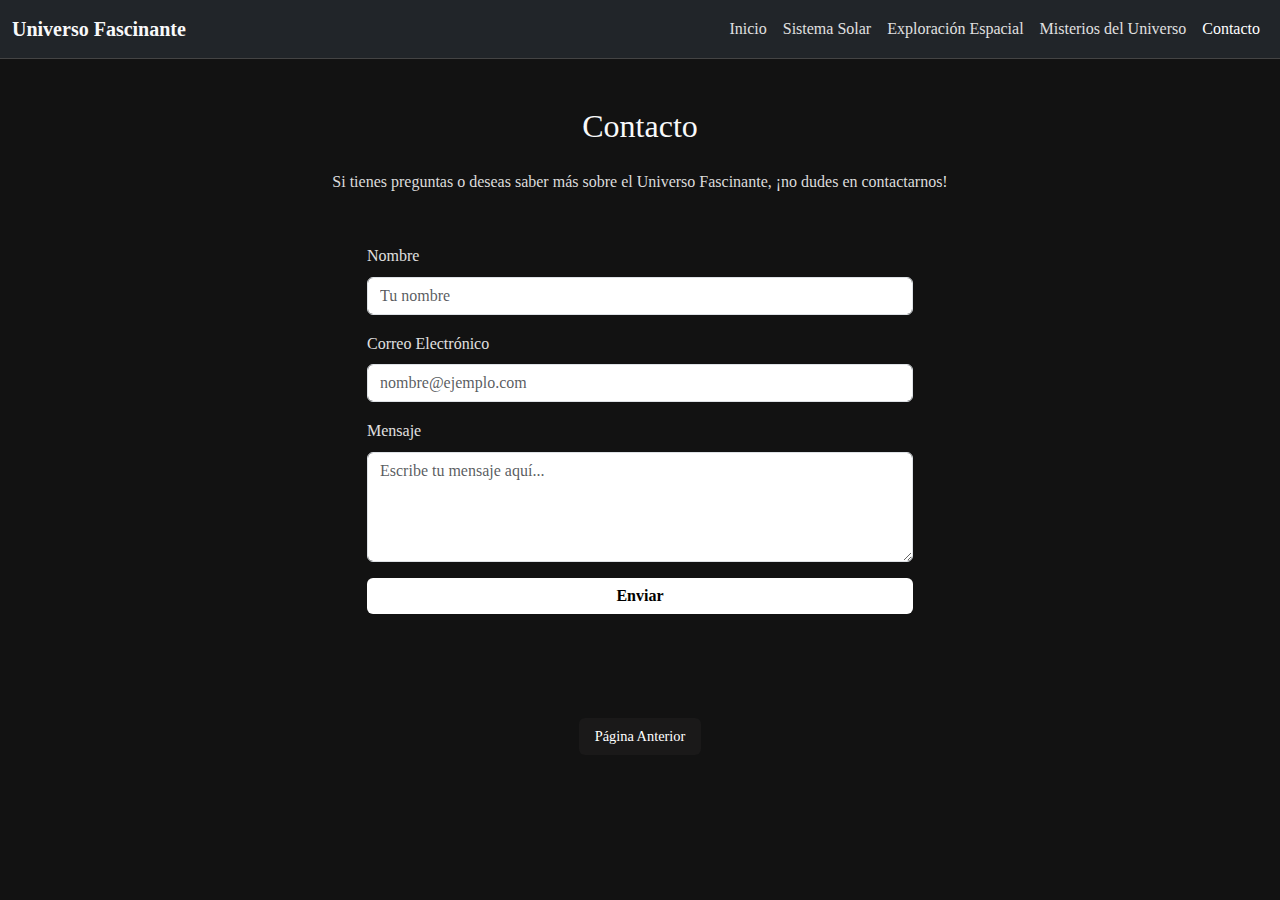
<file: contacto.html>
<!DOCTYPE html>
<html lang="es">
<head>
    <meta charset="UTF-8">
    <meta name="viewport" content="width=device-width, initial-scale=1.0">
    <title>Contacto - Universo Fascinante</title>
    <link href="https://cdn.jsdelivr.net/npm/bootstrap@5.3.0/dist/css/bootstrap.min.css" rel="stylesheet">
    <link rel="stylesheet" href="styles.css">
</head>
<body>
    <!-- Navbar -->
    <nav class="navbar navbar-expand-lg navbar-dark bg-dark">
        <div class="container-fluid">
            <a class="navbar-brand" href="index.html">Universo Fascinante</a>
            <button class="navbar-toggler" type="button" data-bs-toggle="collapse" data-bs-target="#navbarNav" aria-controls="navbarNav" aria-expanded="false" aria-label="Toggle navigation">
                <span class="navbar-toggler-icon"></span>
            </button>
            <div class="collapse navbar-collapse" id="navbarNav">
                <ul class="navbar-nav ms-auto">
                    <li class="nav-item">
                        <a class="nav-link" href="index.html#inicio">Inicio</a>
                    </li>
                    <li class="nav-item">
                        <a class="nav-link" href="index.html#sistema-solar">Sistema Solar</a>
                    </li>
                    <li class="nav-item">
                        <a class="nav-link" href="index.html#exploracion">Exploración Espacial</a>
                    </li>
                    <li class="nav-item">
                        <a class="nav-link" href="index.html#misterios">Misterios del Universo</a>
                    </li>
                    <li class="nav-item">
                        <a class="nav-link active" href="#">Contacto</a>
                    </li>
                </ul>
            </div>
        </div>
    </nav>

    <!-- Contact Form Section -->
    <section class="py-5" id="contacto">
        <div class="container">
            <h2 class="text-center mb-4">Contacto</h2>
            <p class="text-center mb-5">Si tienes preguntas o deseas saber más sobre el Universo Fascinante, ¡no dudes en contactarnos!</p>
            <div class="row justify-content-center">
                <div class="col-lg-6">
                    <form>
                        <div class="mb-3">
                            <label for="nombre" class="form-label">Nombre</label>
                            <input type="text" class="form-control" id="nombre" placeholder="Tu nombre">
                        </div>
                        <div class="mb-3">
                            <label for="email" class="form-label">Correo Electrónico</label>
                            <input type="email" class="form-control" id="email" placeholder="nombre@ejemplo.com">
                        </div>
                        <div class="mb-3">
                            <label for="mensaje" class="form-label">Mensaje</label>
                            <textarea class="form-control" id="mensaje" rows="4" placeholder="Escribe tu mensaje aquí..."></textarea>
                        </div>
                        <button type="submit" class="btn btn-primary w-100">Enviar</button>
                    </form>
                </div>
            </div>
        </div>
    </section>

    <div class="text-center mt-4">
        <a href="misterios.html" class="btn navigation-btn">Página Anterior</a>
    </div>
    

    <script src="https://cdn.jsdelivr.net/npm/bootstrap@5.3.0/dist/js/bootstrap.bundle.min.js"></script>
</body>
</html>
</file>
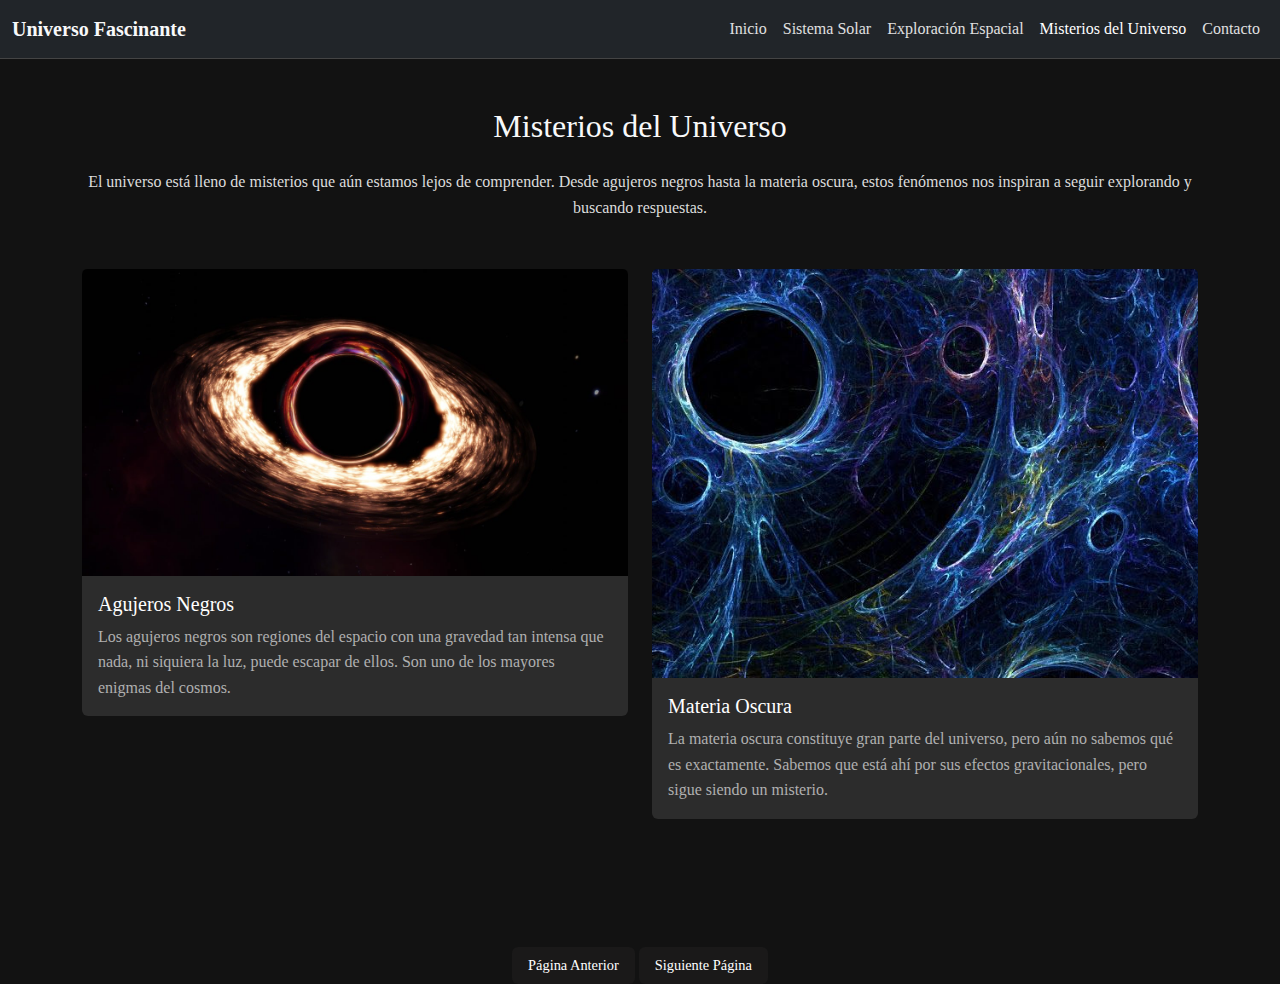
<file: misterios.html>
<!DOCTYPE html>
<html lang="es">
<head>
    <meta charset="UTF-8">
    <meta name="viewport" content="width=device-width, initial-scale=1.0">
    <title>Misterios del Universo - Universo Fascinante</title>
    <link href="https://cdn.jsdelivr.net/npm/bootstrap@5.3.0/dist/css/bootstrap.min.css" rel="stylesheet">
    <link rel="stylesheet" href="styles.css">
</head>
<body>
    <!-- Navbar -->
    <nav class="navbar navbar-expand-lg navbar-dark bg-dark">
        <div class="container-fluid">
            <a class="navbar-brand" href="index.html">Universo Fascinante</a>
            <button class="navbar-toggler" type="button" data-bs-toggle="collapse" data-bs-target="#navbarNav" aria-controls="navbarNav" aria-expanded="false" aria-label="Toggle navigation">
                <span class="navbar-toggler-icon"></span>
            </button>
            <div class="collapse navbar-collapse" id="navbarNav">
                <ul class="navbar-nav ms-auto">
                    <li class="nav-item">
                        <a class="nav-link" href="index.html#inicio">Inicio</a>
                    </li>
                    <li class="nav-item">
                        <a class="nav-link" href="sistema-solar.html">Sistema Solar</a>
                    </li>
                    <li class="nav-item">
                        <a class="nav-link" href="exploracion.html">Exploración Espacial</a>
                    </li>
                    <li class="nav-item">
                        <a class="nav-link active" href="#">Misterios del Universo</a>
                    </li>
                    <li class="nav-item">
                        <a class="nav-link" href="contacto.html">Contacto</a>
                    </li>
                </ul>
            </div>
        </div>
    </nav>

    <!-- Misterios del Universo Section -->
    <section class="py-5" id="misterios">
        <div class="container">
            <h2 class="text-center mb-4">Misterios del Universo</h2>
            <p class="text-center mb-5">El universo está lleno de misterios que aún estamos lejos de comprender. Desde agujeros negros hasta la materia oscura, estos fenómenos nos inspiran a seguir explorando y buscando respuestas.</p>
            <div class="row">
                <div class="col-lg-6 mb-4">
                    <div class="card">
                        <img src="AGUJERON.jpg" class="card-img-top" alt="Agujero Negro">
                        <div class="card-body">
                            <h5 class="card-title">Agujeros Negros</h5>
                            <p class="card-text">Los agujeros negros son regiones del espacio con una gravedad tan intensa que nada, ni siquiera la luz, puede escapar de ellos. Son uno de los mayores enigmas del cosmos.</p>
                        </div>
                    </div>
                </div>
                <div class="col-lg-6 mb-4">
                    <div class="card">
                        <img src="materiaos.jpg" class="card-img-top" alt="Materia Oscura">
                        <div class="card-body">
                            <h5 class="card-title">Materia Oscura</h5>
                            <p class="card-text">La materia oscura constituye gran parte del universo, pero aún no sabemos qué es exactamente. Sabemos que está ahí por sus efectos gravitacionales, pero sigue siendo un misterio.</p>
                        </div>
                    </div>
                </div>
            </div>
        </div>
    </section>

    <div class="text-center mt-4">
        <a href="exploracion.html" class="btn navigation-btn">Página Anterior</a>
        <a href="contacto.html" class="btn navigation-btn">Siguiente Página</a>
    </div>
    

    <script src="https://cdn.jsdelivr.net/npm/bootstrap@5.3.0/dist/js/bootstrap.bundle.min.js"></script>
</body>
</html>
</file>
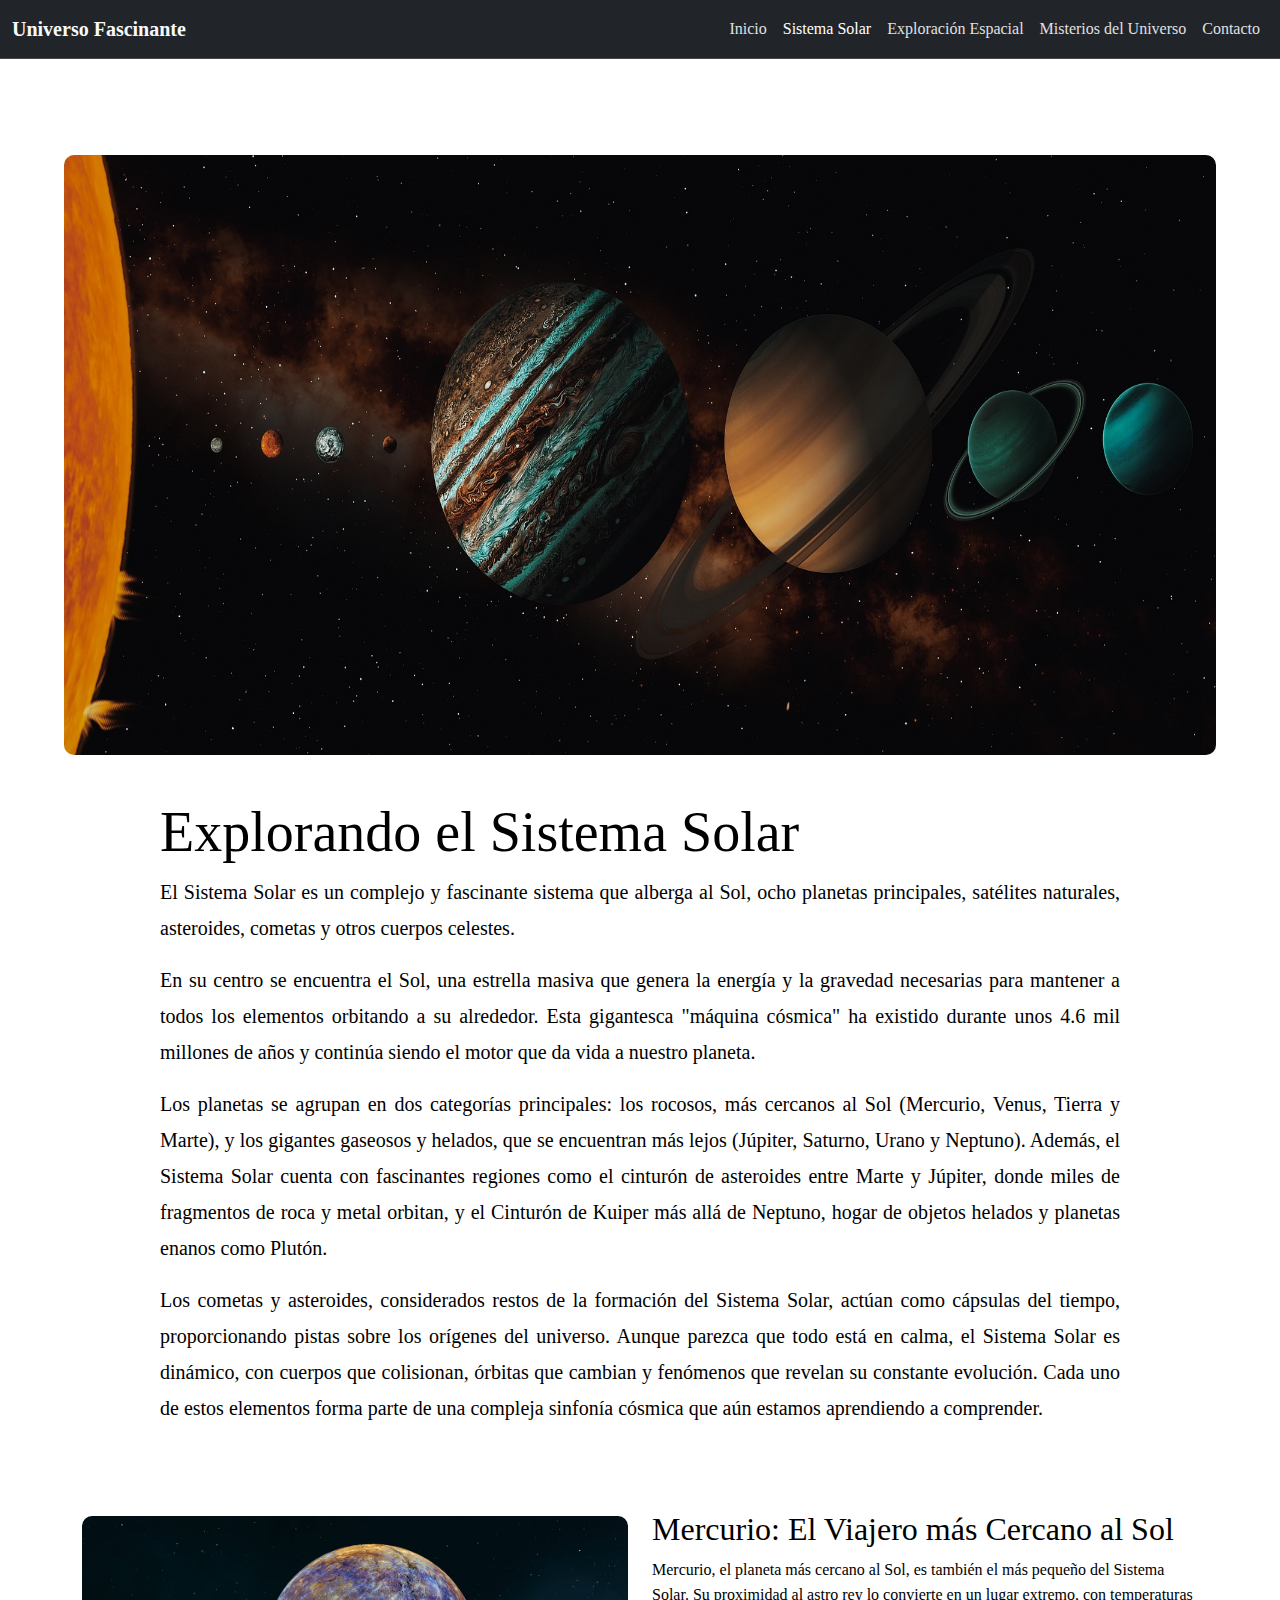
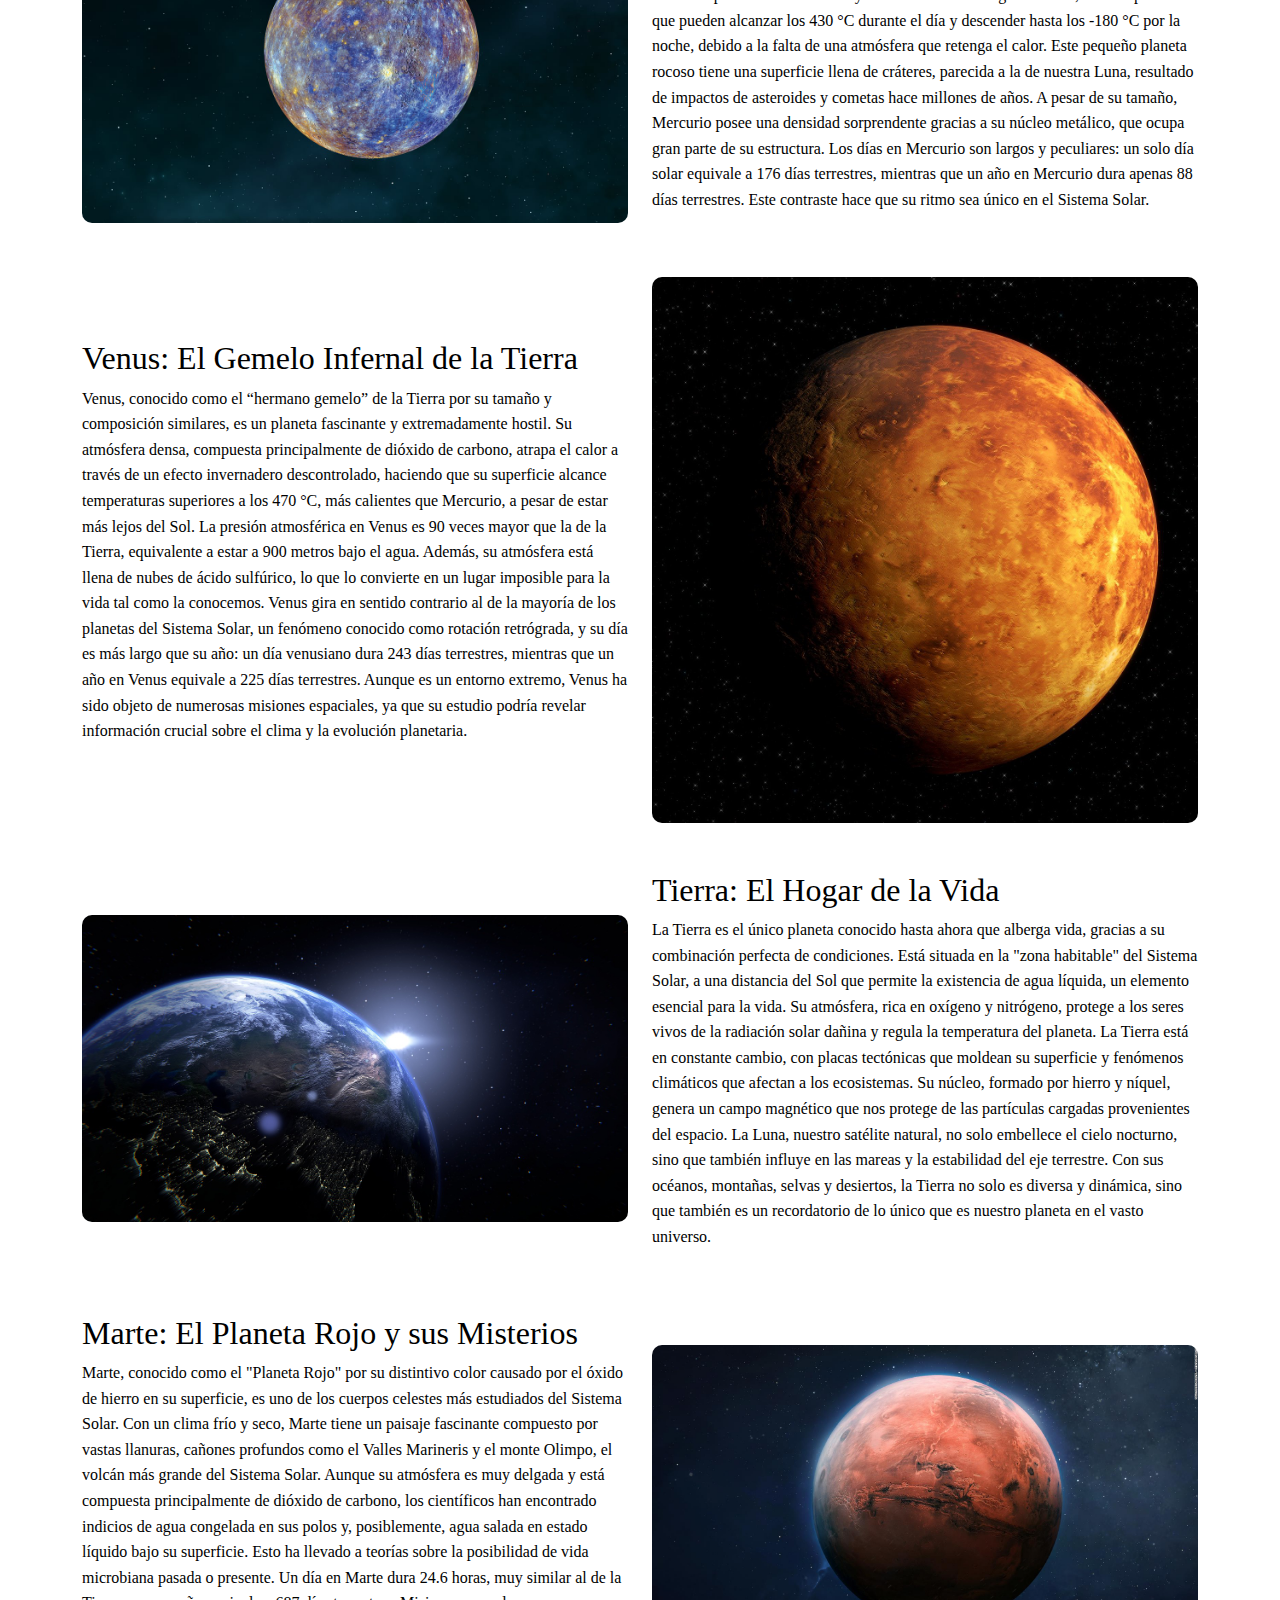
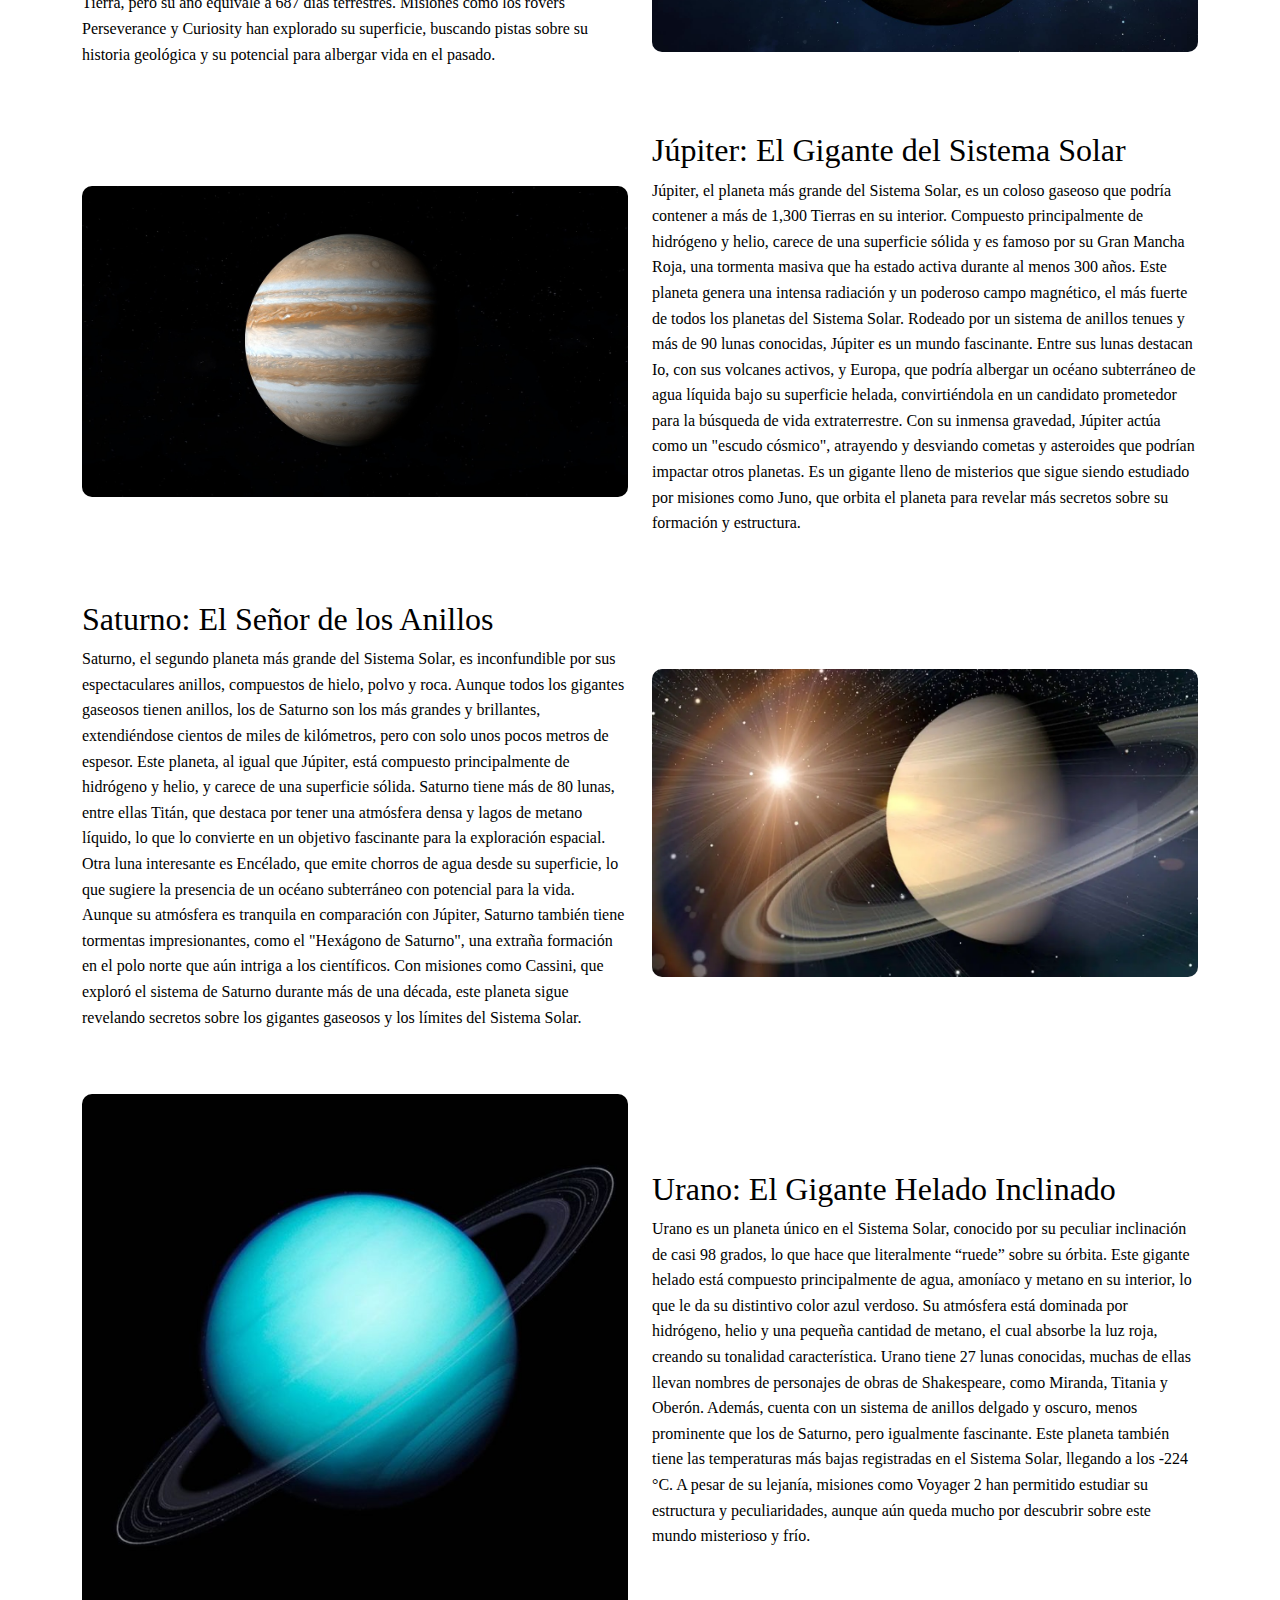
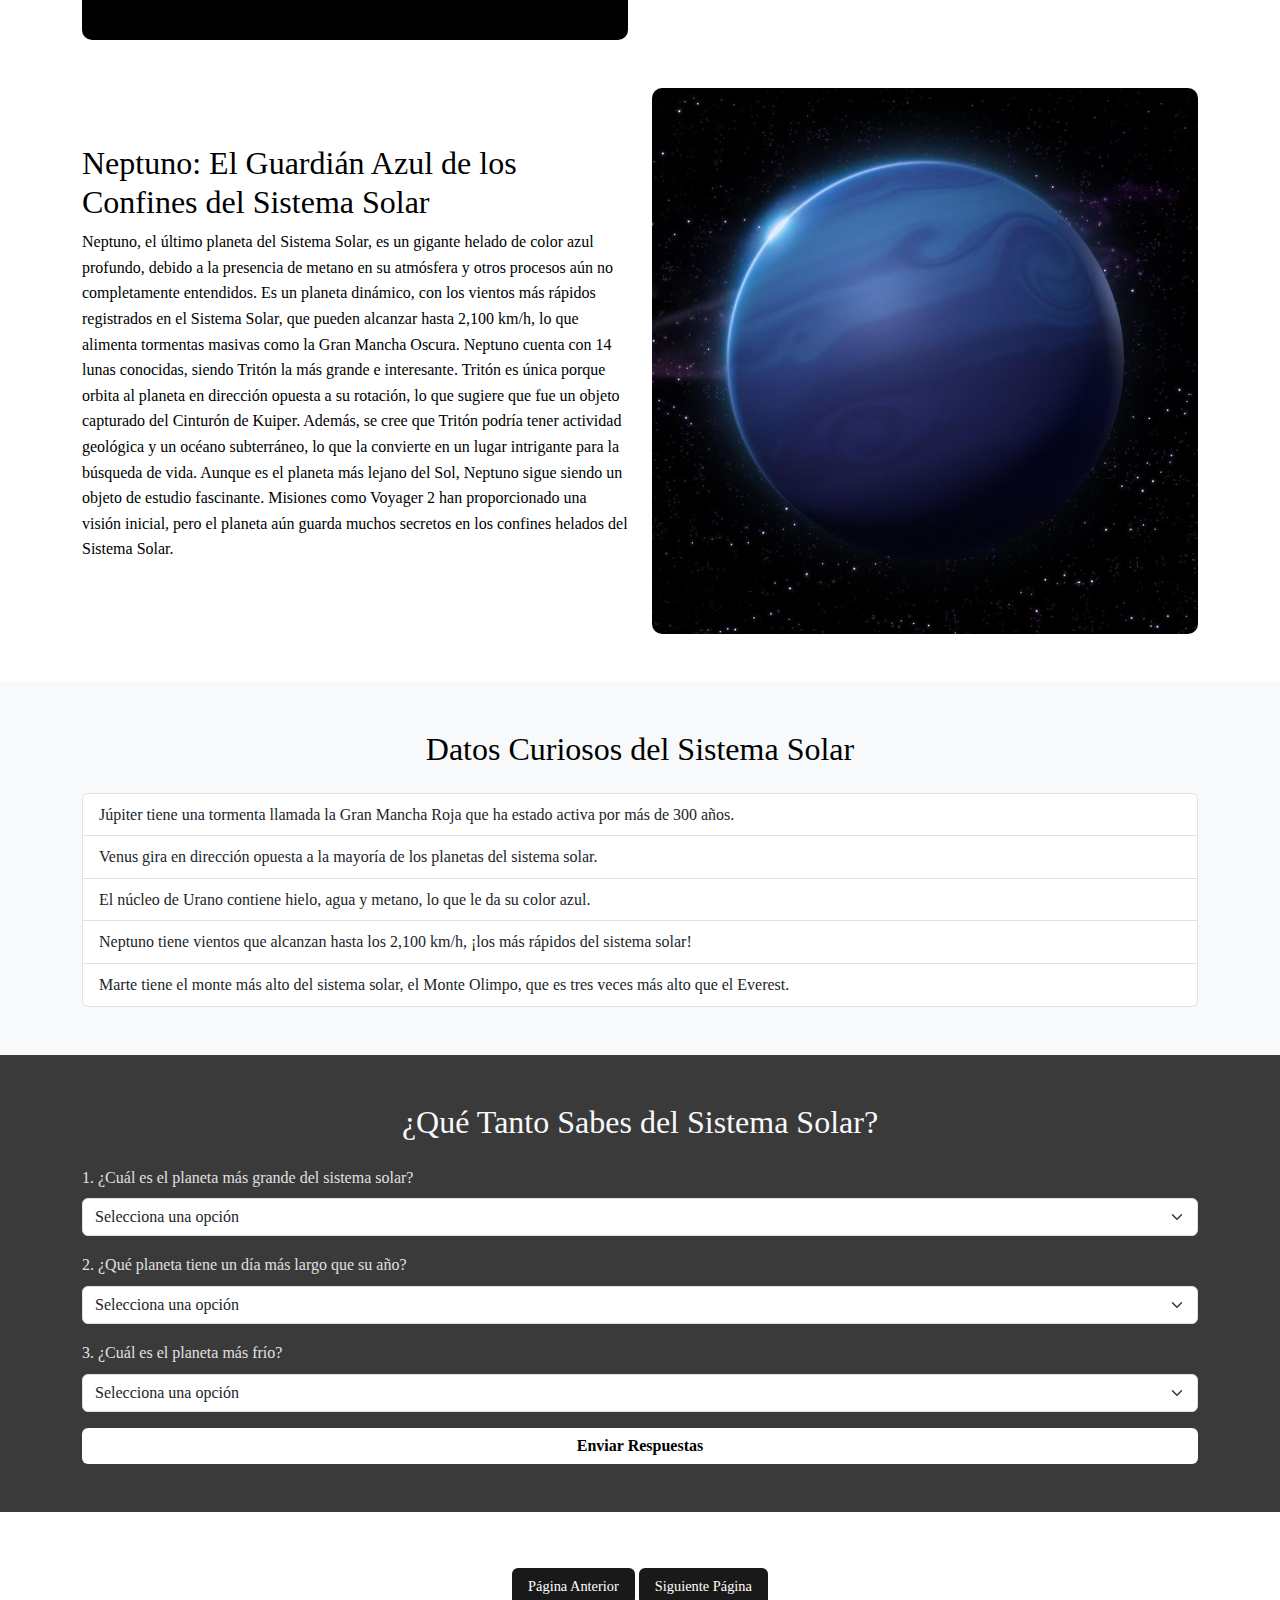
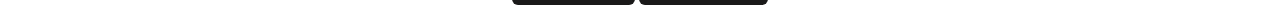
<file: sistemasolar.html>
<!DOCTYPE html>
<html lang="es">
<head>
    <meta charset="UTF-8">
    <meta name="viewport" content="width=device-width, initial-scale=1.0">
    <title>Sistema Solar - Universo Fascinante</title>
    <link href="https://cdn.jsdelivr.net/npm/bootstrap@5.3.0/dist/css/bootstrap.min.css" rel="stylesheet">
    <link rel="stylesheet" href="styles.css">
</head>
<body style="background-color: #ffffff;">
    <!-- Navbar -->
    <nav class="navbar navbar-expand-lg navbar-dark bg-dark">
        <div class="container-fluid">
            <a class="navbar-brand" href="index.html">Universo Fascinante</a>
            <button class="navbar-toggler" type="button" data-bs-toggle="collapse" data-bs-target="#navbarNav" aria-controls="navbarNav" aria-expanded="false" aria-label="Toggle navigation">
                <span class="navbar-toggler-icon"></span>
            </button>
            <div class="collapse navbar-collapse" id="navbarNav">
                <ul class="navbar-nav ms-auto">
                    <li class="nav-item">
                        <a class="nav-link" href="index.html#inicio">Inicio</a>
                    </li>
                    <li class="nav-item">
                        <a class="nav-link active" href="sistemasolar.html">Sistema Solar</a>
                    </li>
                    <li class="nav-item">
                        <a class="nav-link" href="exploracion.html">Exploración Espacial</a>
                    </li>
                    <li class="nav-item">
                        <a class="nav-link" href="misterios.html">Misterios del Universo</a>
                    </li>
                    <li class="nav-item">
                        <a class="nav-link" href="contacto.html">Contacto</a>
                    </li>
                </ul>
            </div>
        </div>
    </nav>

    <!-- Título Principal -->
    <header class="text-center py-5">
        
    </header>

    <!-- Imagen del Sistema Solar y Descripción General -->
    <section class id="solar">
        <div class="row">
            <div class="col-12 text-center">
                <img src="sistemasolar1.jpg" alt="Imagen del Sistema Solar" class="img-fluid mb-4 solar-image">
                <div class="texto-centrado">
                    <h1 class="display-4" style="color: #000000;">Explorando el Sistema Solar</h1>
                <p class="lead" style="color: #000000;">El Sistema Solar es un complejo y fascinante sistema que alberga al Sol, ocho planetas principales, satélites naturales, asteroides, cometas y otros cuerpos celestes. </p>
                   <p class="lead" style="color: #000000;"  > En su centro se encuentra el Sol, una estrella masiva que genera la energía y la gravedad necesarias para mantener a todos los elementos orbitando a su alrededor. Esta gigantesca "máquina cósmica" ha existido durante unos 4.6 mil millones de años y continúa siendo el motor que da vida a nuestro planeta.</p>
                <p class="lead" style="color: #000000;" >Los planetas se agrupan en dos categorías principales: los rocosos, más cercanos al Sol (Mercurio, Venus, Tierra y Marte), y los gigantes gaseosos y helados, que se encuentran más lejos (Júpiter, Saturno, Urano y Neptuno). Además, el Sistema Solar cuenta con fascinantes regiones como el cinturón de asteroides entre Marte y Júpiter, donde miles de fragmentos de roca y metal orbitan, y el Cinturón de Kuiper más allá de Neptuno, hogar de objetos helados y planetas enanos como Plutón.</p>
                <p class="lead" style="color: #000000;" >Los cometas y asteroides, considerados restos de la formación del Sistema Solar, actúan como cápsulas del tiempo, proporcionando pistas sobre los orígenes del universo. Aunque parezca que todo está en calma, el Sistema Solar es dinámico, con cuerpos que colisionan, órbitas que cambian y fenómenos que revelan su constante evolución. Cada uno de estos elementos forma parte de una compleja sinfonía cósmica que aún estamos aprendiendo a comprender.        </p>
            </div>
            </div>
            </div>
        </div>
    </section>

    <!-- Planetas del Sistema Solar -->
    <section class="container my-5">
        <!-- Mercurio -->
        <div class="row align-items-center mb-5">
            <div class="col-md-6">
                <img src="mercurio.jpg" alt="Mercurio" class="img-fluid" style="border-radius: 10px;">
            </div>
            <div class="col-md-6">
                <h2 style="color: #000000;">Mercurio: El Viajero más Cercano al Sol</h2>
                <p style="color: #000000;">Mercurio, el planeta más cercano al Sol, es también el más pequeño del Sistema Solar. Su proximidad al astro rey lo convierte en un lugar extremo, con temperaturas que pueden alcanzar los 430 °C durante el día y descender hasta los -180 °C por la noche, debido a la falta de una atmósfera que retenga el calor. Este pequeño planeta rocoso tiene una superficie llena de cráteres, parecida a la de nuestra Luna, resultado de impactos de asteroides y cometas hace millones de años.

                    A pesar de su tamaño, Mercurio posee una densidad sorprendente gracias a su núcleo metálico, que ocupa gran parte de su estructura. Los días en Mercurio son largos y peculiares: un solo día solar equivale a 176 días terrestres, mientras que un año en Mercurio dura apenas 88 días terrestres. Este contraste hace que su ritmo sea único en el Sistema Solar.
                    
                    </p>
            </div>
        </div>
        <!-- Venus -->
        <div class="row align-items-center mb-5">
            <div class="col-md-6 order-md-2">
                <img src="venus.jpg" alt="Venus" class="img-fluid" style="border-radius: 10px;">
            </div>
            <div class="col-md-6 order-md-1">
                <h2 style="color: #000000;">Venus: El Gemelo Infernal de la Tierra</h2>
                <p style="color: #000000;">Venus, conocido como el “hermano gemelo” de la Tierra por su tamaño y composición similares, es un planeta fascinante y extremadamente hostil. Su atmósfera densa, compuesta principalmente de dióxido de carbono, atrapa el calor a través de un efecto invernadero descontrolado, haciendo que su superficie alcance temperaturas superiores a los 470 °C, más calientes que Mercurio, a pesar de estar más lejos del Sol.

                    La presión atmosférica en Venus es 90 veces mayor que la de la Tierra, equivalente a estar a 900 metros bajo el agua. Además, su atmósfera está llena de nubes de ácido sulfúrico, lo que lo convierte en un lugar imposible para la vida tal como la conocemos. Venus gira en sentido contrario al de la mayoría de los planetas del Sistema Solar, un fenómeno conocido como rotación retrógrada, y su día es más largo que su año: un día venusiano dura 243 días terrestres, mientras que un año en Venus equivale a 225 días terrestres.
                    
                    Aunque es un entorno extremo, Venus ha sido objeto de numerosas misiones espaciales, ya que su estudio podría revelar información crucial sobre el clima y la evolución planetaria.</p>
            </div>
        </div>
        <!-- Tierra -->
        <div class="row align-items-center mb-5">
            <div class="col-md-6">
                <img src="tierra.jpg" alt="Tierra" class="img-fluid" style="border-radius: 10px;">
            </div>
            <div class="col-md-6">
                <h2 style="color: #000000;" >Tierra: El Hogar de la Vida</h2>
                <p style="color: #000000;">La Tierra es el único planeta conocido hasta ahora que alberga vida, gracias a su combinación perfecta de condiciones. Está situada en la "zona habitable" del Sistema Solar, a una distancia del Sol que permite la existencia de agua líquida, un elemento esencial para la vida. Su atmósfera, rica en oxígeno y nitrógeno, protege a los seres vivos de la radiación solar dañina y regula la temperatura del planeta.

                    La Tierra está en constante cambio, con placas tectónicas que moldean su superficie y fenómenos climáticos que afectan a los ecosistemas. Su núcleo, formado por hierro y níquel, genera un campo magnético que nos protege de las partículas cargadas provenientes del espacio. La Luna, nuestro satélite natural, no solo embellece el cielo nocturno, sino que también influye en las mareas y la estabilidad del eje terrestre.
                    
                    Con sus océanos, montañas, selvas y desiertos, la Tierra no solo es diversa y dinámica, sino que también es un recordatorio de lo único que es nuestro planeta en el vasto universo.</p>
            </div>
        </div>
        <!-- Marte -->
        <div class="row align-items-center mb-5">
            <div class="col-md-6 order-md-2">
                <img src="marte.jpeg" alt="Marte" class="img-fluid" style="border-radius: 10px;">
            </div>
            <div class="col-md-6 order-md-1">
                <h2 style="color: #000000;">Marte: El Planeta Rojo y sus Misterios</h2>
                <p style="color: #000000;">Marte, conocido como el "Planeta Rojo" por su distintivo color causado por el óxido de hierro en su superficie, es uno de los cuerpos celestes más estudiados del Sistema Solar. Con un clima frío y seco, Marte tiene un paisaje fascinante compuesto por vastas llanuras, cañones profundos como el Valles Marineris y el monte Olimpo, el volcán más grande del Sistema Solar.

                    Aunque su atmósfera es muy delgada y está compuesta principalmente de dióxido de carbono, los científicos han encontrado indicios de agua congelada en sus polos y, posiblemente, agua salada en estado líquido bajo su superficie. Esto ha llevado a teorías sobre la posibilidad de vida microbiana pasada o presente.
                    
                    Un día en Marte dura 24.6 horas, muy similar al de la Tierra, pero su año equivale a 687 días terrestres. Misiones como los rovers Perseverance y Curiosity han explorado su superficie, buscando pistas sobre su historia geológica y su potencial para albergar vida en el pasado.</p>
            </div>
        </div>
        <!-- Júpiter -->
        <div class="row align-items-center mb-5">
            <div class="col-md-6">
                <img src="jupiter.jpg" alt="Júpiter" class="img-fluid" style="border-radius: 10px;">
            </div>
            <div class="col-md-6">
                <h2 style="color: #000000;">Júpiter: El Gigante del Sistema Solar</h2>
                <p style="color: #000000;">Júpiter, el planeta más grande del Sistema Solar, es un coloso gaseoso que podría contener a más de 1,300 Tierras en su interior. Compuesto principalmente de hidrógeno y helio, carece de una superficie sólida y es famoso por su Gran Mancha Roja, una tormenta masiva que ha estado activa durante al menos 300 años. Este planeta genera una intensa radiación y un poderoso campo magnético, el más fuerte de todos los planetas del Sistema Solar.

                    Rodeado por un sistema de anillos tenues y más de 90 lunas conocidas, Júpiter es un mundo fascinante. Entre sus lunas destacan Io, con sus volcanes activos, y Europa, que podría albergar un océano subterráneo de agua líquida bajo su superficie helada, convirtiéndola en un candidato prometedor para la búsqueda de vida extraterrestre.
                    
                    Con su inmensa gravedad, Júpiter actúa como un "escudo cósmico", atrayendo y desviando cometas y asteroides que podrían impactar otros planetas. Es un gigante lleno de misterios que sigue siendo estudiado por misiones como Juno, que orbita el planeta para revelar más secretos sobre su formación y estructura.</p>
            </div>
        </div>
        <!-- Saturno -->
        <div class="row align-items-center mb-5">
            <div class="col-md-6 order-md-2">
                <img src="saturno.webp" alt="Saturno" class="img-fluid" style="border-radius: 10px;">
            </div>
            <div class="col-md-6 order-md-1">
                <h2 style="color: #000000;">Saturno: El Señor de los Anillos</h2>
                <p style="color: #000000;">Saturno, el segundo planeta más grande del Sistema Solar, es inconfundible por sus espectaculares anillos, compuestos de hielo, polvo y roca. Aunque todos los gigantes gaseosos tienen anillos, los de Saturno son los más grandes y brillantes, extendiéndose cientos de miles de kilómetros, pero con solo unos pocos metros de espesor. Este planeta, al igual que Júpiter, está compuesto principalmente de hidrógeno y helio, y carece de una superficie sólida.

                    Saturno tiene más de 80 lunas, entre ellas Titán, que destaca por tener una atmósfera densa y lagos de metano líquido, lo que lo convierte en un objetivo fascinante para la exploración espacial. Otra luna interesante es Encélado, que emite chorros de agua desde su superficie, lo que sugiere la presencia de un océano subterráneo con potencial para la vida.
                    
                    Aunque su atmósfera es tranquila en comparación con Júpiter, Saturno también tiene tormentas impresionantes, como el "Hexágono de Saturno", una extraña formación en el polo norte que aún intriga a los científicos. Con misiones como Cassini, que exploró el sistema de Saturno durante más de una década, este planeta sigue revelando secretos sobre los gigantes gaseosos y los límites del Sistema Solar.
                    
                    </p>
            </div>
        </div>
        <!-- Urano -->
        <div class="row align-items-center mb-5">
            <div class="col-md-6">
                <img src="urano.jpg" alt="Urano" class="img-fluid" style="border-radius: 10px;">
            </div>
            <div class="col-md-6">
                <h2 style="color: #000000;">Urano: El Gigante Helado Inclinado</h2>
                <p style="color: #000000;">Urano es un planeta único en el Sistema Solar, conocido por su peculiar inclinación de casi 98 grados, lo que hace que literalmente “ruede” sobre su órbita. Este gigante helado está compuesto principalmente de agua, amoníaco y metano en su interior, lo que le da su distintivo color azul verdoso. Su atmósfera está dominada por hidrógeno, helio y una pequeña cantidad de metano, el cual absorbe la luz roja, creando su tonalidad característica.

                    Urano tiene 27 lunas conocidas, muchas de ellas llevan nombres de personajes de obras de Shakespeare, como Miranda, Titania y Oberón. Además, cuenta con un sistema de anillos delgado y oscuro, menos prominente que los de Saturno, pero igualmente fascinante.
                    
                    Este planeta también tiene las temperaturas más bajas registradas en el Sistema Solar, llegando a los -224 °C. A pesar de su lejanía, misiones como Voyager 2 han permitido estudiar su estructura y peculiaridades, aunque aún queda mucho por descubrir sobre este mundo misterioso y frío.</p>
            </div>
        </div>
        <!-- Neptuno -->
        <div class="row align-items-center mb-5">
            <div class="col-md-6 order-md-2">
                <img src="neptuno.jpg" alt="Neptuno" class="img-fluid" style="border-radius: 10px;">
            </div>
            <div class="col-md-6 order-md-1">
                <h2 style="color: #000000;">Neptuno: El Guardián Azul de los Confines del Sistema Solar</h2>
                <p style="color: #000000;">Neptuno, el último planeta del Sistema Solar, es un gigante helado de color azul profundo, debido a la presencia de metano en su atmósfera y otros procesos aún no completamente entendidos. Es un planeta dinámico, con los vientos más rápidos registrados en el Sistema Solar, que pueden alcanzar hasta 2,100 km/h, lo que alimenta tormentas masivas como la Gran Mancha Oscura.

                    Neptuno cuenta con 14 lunas conocidas, siendo Tritón la más grande e interesante. Tritón es única porque orbita al planeta en dirección opuesta a su rotación, lo que sugiere que fue un objeto capturado del Cinturón de Kuiper. Además, se cree que Tritón podría tener actividad geológica y un océano subterráneo, lo que la convierte en un lugar intrigante para la búsqueda de vida.
                    
                    Aunque es el planeta más lejano del Sol, Neptuno sigue siendo un objeto de estudio fascinante. Misiones como Voyager 2 han proporcionado una visión inicial, pero el planeta aún guarda muchos secretos en los confines helados del Sistema Solar.</p>
            </div>
        </div>
    </section>
    <!-- Sección de Datos Curiosos -->
<section class="py-5 bg-light" id="datos-curiosos">
    <div class="container">
        <h2 class="text-center mb-4" style="color: #000000;">Datos Curiosos del Sistema Solar</h2>
        <ul class="list-group">
            <li class="list-group-item">Júpiter tiene una tormenta llamada la Gran Mancha Roja que ha estado activa por más de 300 años.</li>
            <li class="list-group-item">Venus gira en dirección opuesta a la mayoría de los planetas del sistema solar.</li>
            <li class="list-group-item">El núcleo de Urano contiene hielo, agua y metano, lo que le da su color azul.</li>
            <li class="list-group-item">Neptuno tiene vientos que alcanzan hasta los 2,100 km/h, ¡los más rápidos del sistema solar!</li>
            <li class="list-group-item">Marte tiene el monte más alto del sistema solar, el Monte Olimpo, que es tres veces más alto que el Everest.</li>
        </ul>
    </div>
</section>
<!-- Cuestionario Interactivo -->
<section class="py-5" id="cuestionario" style="background-color: #3b3a3a;">
    <div class="container">
        <h2 class="text-center mb-4">¿Qué Tanto Sabes del Sistema Solar?</h2>
        <form>
            <div class="mb-3">
                <label for="pregunta1" class="form-label">1. ¿Cuál es el planeta más grande del sistema solar?</label>
                <select id="pregunta1" class="form-select">
                    <option value="">Selecciona una opción</option>
                    <option value="Mercurio">Mercurio</option>
                    <option value="Júpiter">Júpiter</option>
                    <option value="Neptuno">Neptuno</option>
                </select>
            </div>
            <div class="mb-3">
                <label for="pregunta2" class="form-label">2. ¿Qué planeta tiene un día más largo que su año?</label>
                <select id="pregunta2" class="form-select">
                    <option value="">Selecciona una opción</option>
                    <option value="Venus">Venus</option>
                    <option value="Marte">Marte</option>
                    <option value="Saturno">Saturno</option>
                </select>
            </div>
            <div class="mb-3">
                <label for="pregunta3" class="form-label">3. ¿Cuál es el planeta más frío?</label>
                <select id="pregunta3" class="form-select">
                    <option value="">Selecciona una opción</option>
                    <option value="Urano">Urano</option>
                    <option value="Tierra">Tierra</option>
                    <option value="Júpiter">Júpiter</option>
                </select>
            </div>
            <button type="submit" class="btn btn-primary w-100">Enviar Respuestas</button>
        </form>
    </div>
</section>



    <div class="text-center mt-4">
        <div style="color: #000000;">
        <a href="index.html" class="btn navigation-btn">Página Anterior</a>
        <a href="exploracion.html" class="btn navigation-btn">Siguiente Página</a>
    </div>
</div>
    <script src="https://cdn.jsdelivr.net/npm/bootstrap@5.3.0/dist/js/bootstrap.bundle.min.js"></script>
</body>
</html>
</file>
<file: styles.css>
/* Estilo General */
body {
    font-family:Georgia, 'Times New Roman', Times, serif;
    background-color: #121212;
    color: #e0e0e0;
    line-height: 1.6;
    margin: 0;
    padding: 0;
}

#introduccion {
    color: #ffffff; /* Cambia el color del texto a blanco */
    background-color: #fbfbfb; /* Si el fondo es oscuro, el texto necesita ser claro */
    padding: 4rem 0;
}

#introduccion p {
    color: #f0f0f0; /* Un tono aún más claro si el texto en blanco es demasiado fuerte */
}

#introduccion h2 {
    color: #ffffff;
    margin-bottom: 2rem;
}

h1, h2, h3, h4, h5, h6 {
    color: #f8f9fa;
}

p {
    color: #dcdcdc;
}

/* Navbar */
.navbar {
    background-color: #000;
    border-bottom: 1px solid #444;
}

.navbar-brand {
    color: #f8f9fa;
    font-weight: bold;
}

.nav-link {
    color: #e0e0e0;
    transition: color 0.3s;
}

.nav-link:hover {
    color: #ffffff;
}

/* Botones de Navegación Discretos */
.navigation-btn {
    background-color: #1a1919;
    color: #ffffff;
    border: none;
    padding: 0.5rem 1rem;
    font-size: 0.9rem;
    margin-top: 2rem;
    transition: background-color 0.3s, color 0.3s;
}

/* Botones Siguiente y Anterior */
.nav-prev-next {
    background-color: #444;
    color: #ffffff;
    border: none;
    padding: 0.75rem 1.5rem;
    font-size: 1rem;
    margin: 2rem auto;
    display: block;
    text-align: center;
    transition: background-color 0.3s, color 0.3s;
}

/* Hero Carousel */
.carousel-caption h1 {
    font-size: 3rem;
    font-weight: bold;
    color: #f8f9fa;
}

.carousel-caption p {
    font-size: 1.25rem;
    color: #e0e0e0;
}

.carousel-caption .btn {
    background-color: #ffffff;
    border: none;
    color: #000;
    font-weight: bold;
    transition: background-color 0.3s;
}

.carousel-caption .btn:hover {
    background-color: #dcdcdc;
}

/* Sección Introducción */
#introduccion {
    background-color: #1a1a1a;
    padding: 4rem 0;
    
}

#introduccion h2 {
    color: #ffffff;
    margin-bottom: 2rem;
}

#articulo-destacado p {
    color: #333333; /* Cambiar a un color oscuro para mejor contraste */
}

/* Secciones Destacadas */
#destacados {
    padding: 4rem 0;
}

.card {
    background-color: #2c2c2c;
    border: none;
    transition: transform 0.3s;
}

.card:hover {
    transform: scale(1.05);
    transition: transform 0.3s;
}



.card-title {
    color: #ffffff;
}

.card-text {
    color: #b0b0b0;
}

.btn-primary {
    background-color: #ffffff;
    border: none;
    color: #000;
    font-weight: bold;
    transition: background-color 0.3s;

}

#solar img {
    max-width: none; /* Permite que el ancho no esté limitado */
    width: 90%;     /* Haz que sea más grande que su contenedor */
    height: 600px;   /* Define una altura fija para alargarla */
    border-radius: 10px;
}


.texto-centrado {
    max-width: 1000px; /* Aumenta el ancho máximo */
    margin: 0 auto; /* Centra el texto horizontalmente */
    text-align: justify; /* Justifica el texto */
    line-height: 1.8; /* Ajusta el interlineado */
    font-size: 18px; /* Tamaño de fuente */
    color: #333333; /* Color oscuro suave */
    font-family: 'Georgia', serif; /* Fuente elegante */
    padding: 20px; /* Espaciado interno */
}

#espacial img{
    max-width: none; /* Permite que el ancho no esté limitado */
    width: 100%;     /* Haz que sea más grande que su contenedor */
    height: 600px;   /* Define una altura fija para alargarla */
    border-radius: 10px;

}




.btn-primary:hover {
    background-color: #dcdcdc;
}

/* También Podría Gustarte Section */
#tambien-gustarte {
    background-color: #1a1a1a;
    padding: 4rem 0;
}

#tambien-gustarte h2 {
    color: #ffffff;
    margin-bottom: 2rem;
}

/* Footer */
footer {
    background-color: #000;
    color: #e0e0e0;
    padding: 2rem 0;
    text-align: center;
}

footer a {
    color: #ffffff;
    text-decoration: none;
    transition: color 0.3s;
}

footer a:hover {
    color: #dcdcdc;
}

/* Media Queries */
@media (max-width: 768px) {
    .carousel-caption h1 {
        font-size: 2rem;
    }
    .carousel-caption p {
        font-size: 1rem;
    }
}
</file>
